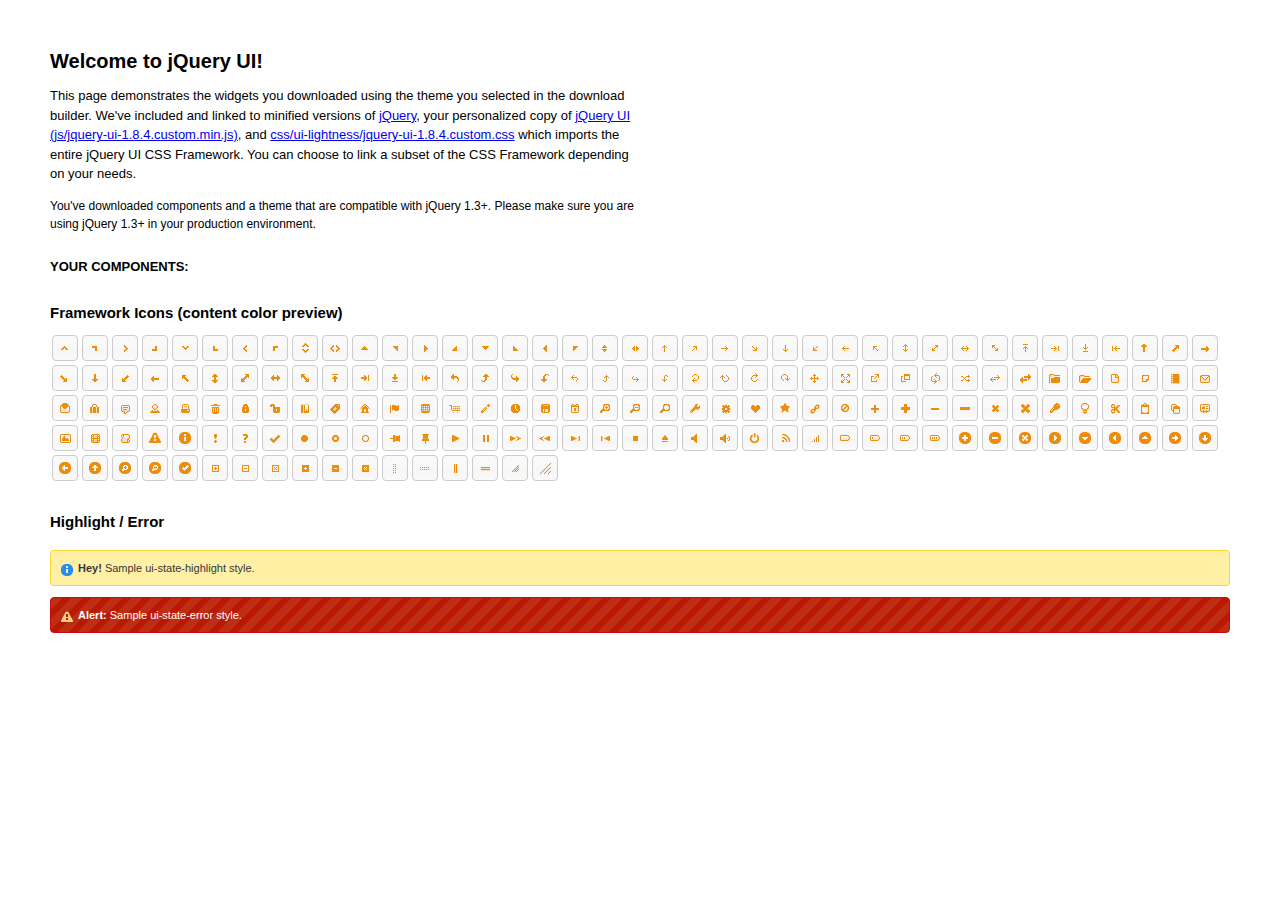
<file: jquery-ui-1.8.4.custom/index.html>
<!DOCTYPE html>
<html>
	<head>
		<meta http-equiv="Content-Type" content="text/html; charset=iso-8859-1" />
		<title>jQuery UI Example Page</title>
		<link type="text/css" href="css/ui-lightness/jquery-ui-1.8.4.custom.css" rel="stylesheet" />	
		<script type="text/javascript" src="js/jquery-1.4.2.min.js"></script>
		<script type="text/javascript" src="js/jquery-ui-1.8.4.custom.min.js"></script>
		<script type="text/javascript">
			$(function(){
				
				//hover states on the static widgets
				$('#dialog_link, ul#icons li').hover(
					function() { $(this).addClass('ui-state-hover'); }, 
					function() { $(this).removeClass('ui-state-hover'); }
				);
				
			});
		</script>
		<style type="text/css">
			/*demo page css*/
			body{ font: 62.5% "Trebuchet MS", sans-serif; margin: 50px;}
			.demoHeaders { margin-top: 2em; }
			#dialog_link {padding: .4em 1em .4em 20px;text-decoration: none;position: relative;}
			#dialog_link span.ui-icon {margin: 0 5px 0 0;position: absolute;left: .2em;top: 50%;margin-top: -8px;}
			ul#icons {margin: 0; padding: 0;}
			ul#icons li {margin: 2px; position: relative; padding: 4px 0; cursor: pointer; float: left;  list-style: none;}
			ul#icons span.ui-icon {float: left; margin: 0 4px;}
		</style>	
	</head>
	<body>
	<h1>Welcome to jQuery UI!</h1>
	<p style="font-size: 1.3em; line-height: 1.5; margin: 1em 0; width: 50%;">This page demonstrates the widgets you downloaded using the theme you selected in the download builder. We've included and linked to minified versions of <a href="js/jquery-1.4.2.min.js">jQuery</a>, your personalized copy of <a href="js/jquery-ui-1.8.4.custom.min.js">jQuery UI (js/jquery-ui-1.8.4.custom.min.js)</a>, and <a href="css/ui-lightness/jquery-ui-1.8.4.custom.css">css/ui-lightness/jquery-ui-1.8.4.custom.css</a> which imports the entire jQuery UI CSS Framework. You can choose to link a subset of the CSS Framework depending on your needs. </p>
	<p style="font-size: 1.2em; line-height: 1.5; margin: 1em 0; width: 50%;">You've downloaded components and a theme that are compatible with jQuery 1.3+. Please make sure you are using jQuery 1.3+ in your production environment.</p>	

	<p style="font-weight: bold; margin: 2em 0 1em; font-size: 1.3em;">YOUR COMPONENTS:</p>
			
				
				
		<h2 class="demoHeaders">Framework Icons (content color preview)</h2>
		<ul id="icons" class="ui-widget ui-helper-clearfix">
		
		<li class="ui-state-default ui-corner-all" title=".ui-icon-carat-1-n"><span class="ui-icon ui-icon-carat-1-n"></span></li>
		<li class="ui-state-default ui-corner-all" title=".ui-icon-carat-1-ne"><span class="ui-icon ui-icon-carat-1-ne"></span></li>
		<li class="ui-state-default ui-corner-all" title=".ui-icon-carat-1-e"><span class="ui-icon ui-icon-carat-1-e"></span></li>
		
		<li class="ui-state-default ui-corner-all" title=".ui-icon-carat-1-se"><span class="ui-icon ui-icon-carat-1-se"></span></li>
		<li class="ui-state-default ui-corner-all" title=".ui-icon-carat-1-s"><span class="ui-icon ui-icon-carat-1-s"></span></li>
		<li class="ui-state-default ui-corner-all" title=".ui-icon-carat-1-sw"><span class="ui-icon ui-icon-carat-1-sw"></span></li>
		<li class="ui-state-default ui-corner-all" title=".ui-icon-carat-1-w"><span class="ui-icon ui-icon-carat-1-w"></span></li>
		<li class="ui-state-default ui-corner-all" title=".ui-icon-carat-1-nw"><span class="ui-icon ui-icon-carat-1-nw"></span></li>
		<li class="ui-state-default ui-corner-all" title=".ui-icon-carat-2-n-s"><span class="ui-icon ui-icon-carat-2-n-s"></span></li>
		<li class="ui-state-default ui-corner-all" title=".ui-icon-carat-2-e-w"><span class="ui-icon ui-icon-carat-2-e-w"></span></li>
		<li class="ui-state-default ui-corner-all" title=".ui-icon-triangle-1-n"><span class="ui-icon ui-icon-triangle-1-n"></span></li>
		<li class="ui-state-default ui-corner-all" title=".ui-icon-triangle-1-ne"><span class="ui-icon ui-icon-triangle-1-ne"></span></li>
		
		<li class="ui-state-default ui-corner-all" title=".ui-icon-triangle-1-e"><span class="ui-icon ui-icon-triangle-1-e"></span></li>
		<li class="ui-state-default ui-corner-all" title=".ui-icon-triangle-1-se"><span class="ui-icon ui-icon-triangle-1-se"></span></li>
		<li class="ui-state-default ui-corner-all" title=".ui-icon-triangle-1-s"><span class="ui-icon ui-icon-triangle-1-s"></span></li>
		<li class="ui-state-default ui-corner-all" title=".ui-icon-triangle-1-sw"><span class="ui-icon ui-icon-triangle-1-sw"></span></li>
		<li class="ui-state-default ui-corner-all" title=".ui-icon-triangle-1-w"><span class="ui-icon ui-icon-triangle-1-w"></span></li>
		<li class="ui-state-default ui-corner-all" title=".ui-icon-triangle-1-nw"><span class="ui-icon ui-icon-triangle-1-nw"></span></li>
		<li class="ui-state-default ui-corner-all" title=".ui-icon-triangle-2-n-s"><span class="ui-icon ui-icon-triangle-2-n-s"></span></li>
		<li class="ui-state-default ui-corner-all" title=".ui-icon-triangle-2-e-w"><span class="ui-icon ui-icon-triangle-2-e-w"></span></li>
		<li class="ui-state-default ui-corner-all" title=".ui-icon-arrow-1-n"><span class="ui-icon ui-icon-arrow-1-n"></span></li>
		
		<li class="ui-state-default ui-corner-all" title=".ui-icon-arrow-1-ne"><span class="ui-icon ui-icon-arrow-1-ne"></span></li>
		<li class="ui-state-default ui-corner-all" title=".ui-icon-arrow-1-e"><span class="ui-icon ui-icon-arrow-1-e"></span></li>
		<li class="ui-state-default ui-corner-all" title=".ui-icon-arrow-1-se"><span class="ui-icon ui-icon-arrow-1-se"></span></li>
		<li class="ui-state-default ui-corner-all" title=".ui-icon-arrow-1-s"><span class="ui-icon ui-icon-arrow-1-s"></span></li>
		<li class="ui-state-default ui-corner-all" title=".ui-icon-arrow-1-sw"><span class="ui-icon ui-icon-arrow-1-sw"></span></li>
		<li class="ui-state-default ui-corner-all" title=".ui-icon-arrow-1-w"><span class="ui-icon ui-icon-arrow-1-w"></span></li>
		<li class="ui-state-default ui-corner-all" title=".ui-icon-arrow-1-nw"><span class="ui-icon ui-icon-arrow-1-nw"></span></li>
		<li class="ui-state-default ui-corner-all" title=".ui-icon-arrow-2-n-s"><span class="ui-icon ui-icon-arrow-2-n-s"></span></li>
		<li class="ui-state-default ui-corner-all" title=".ui-icon-arrow-2-ne-sw"><span class="ui-icon ui-icon-arrow-2-ne-sw"></span></li>
		
		<li class="ui-state-default ui-corner-all" title=".ui-icon-arrow-2-e-w"><span class="ui-icon ui-icon-arrow-2-e-w"></span></li>
		<li class="ui-state-default ui-corner-all" title=".ui-icon-arrow-2-se-nw"><span class="ui-icon ui-icon-arrow-2-se-nw"></span></li>
		<li class="ui-state-default ui-corner-all" title=".ui-icon-arrowstop-1-n"><span class="ui-icon ui-icon-arrowstop-1-n"></span></li>
		<li class="ui-state-default ui-corner-all" title=".ui-icon-arrowstop-1-e"><span class="ui-icon ui-icon-arrowstop-1-e"></span></li>
		<li class="ui-state-default ui-corner-all" title=".ui-icon-arrowstop-1-s"><span class="ui-icon ui-icon-arrowstop-1-s"></span></li>
		<li class="ui-state-default ui-corner-all" title=".ui-icon-arrowstop-1-w"><span class="ui-icon ui-icon-arrowstop-1-w"></span></li>
		<li class="ui-state-default ui-corner-all" title=".ui-icon-arrowthick-1-n"><span class="ui-icon ui-icon-arrowthick-1-n"></span></li>
		<li class="ui-state-default ui-corner-all" title=".ui-icon-arrowthick-1-ne"><span class="ui-icon ui-icon-arrowthick-1-ne"></span></li>
		<li class="ui-state-default ui-corner-all" title=".ui-icon-arrowthick-1-e"><span class="ui-icon ui-icon-arrowthick-1-e"></span></li>
		
		<li class="ui-state-default ui-corner-all" title=".ui-icon-arrowthick-1-se"><span class="ui-icon ui-icon-arrowthick-1-se"></span></li>
		<li class="ui-state-default ui-corner-all" title=".ui-icon-arrowthick-1-s"><span class="ui-icon ui-icon-arrowthick-1-s"></span></li>
		<li class="ui-state-default ui-corner-all" title=".ui-icon-arrowthick-1-sw"><span class="ui-icon ui-icon-arrowthick-1-sw"></span></li>
		<li class="ui-state-default ui-corner-all" title=".ui-icon-arrowthick-1-w"><span class="ui-icon ui-icon-arrowthick-1-w"></span></li>
		<li class="ui-state-default ui-corner-all" title=".ui-icon-arrowthick-1-nw"><span class="ui-icon ui-icon-arrowthick-1-nw"></span></li>
		<li class="ui-state-default ui-corner-all" title=".ui-icon-arrowthick-2-n-s"><span class="ui-icon ui-icon-arrowthick-2-n-s"></span></li>
		<li class="ui-state-default ui-corner-all" title=".ui-icon-arrowthick-2-ne-sw"><span class="ui-icon ui-icon-arrowthick-2-ne-sw"></span></li>
		<li class="ui-state-default ui-corner-all" title=".ui-icon-arrowthick-2-e-w"><span class="ui-icon ui-icon-arrowthick-2-e-w"></span></li>
		<li class="ui-state-default ui-corner-all" title=".ui-icon-arrowthick-2-se-nw"><span class="ui-icon ui-icon-arrowthick-2-se-nw"></span></li>
		
		<li class="ui-state-default ui-corner-all" title=".ui-icon-arrowthickstop-1-n"><span class="ui-icon ui-icon-arrowthickstop-1-n"></span></li>
		<li class="ui-state-default ui-corner-all" title=".ui-icon-arrowthickstop-1-e"><span class="ui-icon ui-icon-arrowthickstop-1-e"></span></li>
		<li class="ui-state-default ui-corner-all" title=".ui-icon-arrowthickstop-1-s"><span class="ui-icon ui-icon-arrowthickstop-1-s"></span></li>
		<li class="ui-state-default ui-corner-all" title=".ui-icon-arrowthickstop-1-w"><span class="ui-icon ui-icon-arrowthickstop-1-w"></span></li>
		<li class="ui-state-default ui-corner-all" title=".ui-icon-arrowreturnthick-1-w"><span class="ui-icon ui-icon-arrowreturnthick-1-w"></span></li>
		<li class="ui-state-default ui-corner-all" title=".ui-icon-arrowreturnthick-1-n"><span class="ui-icon ui-icon-arrowreturnthick-1-n"></span></li>
		<li class="ui-state-default ui-corner-all" title=".ui-icon-arrowreturnthick-1-e"><span class="ui-icon ui-icon-arrowreturnthick-1-e"></span></li>
		<li class="ui-state-default ui-corner-all" title=".ui-icon-arrowreturnthick-1-s"><span class="ui-icon ui-icon-arrowreturnthick-1-s"></span></li>
		<li class="ui-state-default ui-corner-all" title=".ui-icon-arrowreturn-1-w"><span class="ui-icon ui-icon-arrowreturn-1-w"></span></li>
		
		<li class="ui-state-default ui-corner-all" title=".ui-icon-arrowreturn-1-n"><span class="ui-icon ui-icon-arrowreturn-1-n"></span></li>
		<li class="ui-state-default ui-corner-all" title=".ui-icon-arrowreturn-1-e"><span class="ui-icon ui-icon-arrowreturn-1-e"></span></li>
		<li class="ui-state-default ui-corner-all" title=".ui-icon-arrowreturn-1-s"><span class="ui-icon ui-icon-arrowreturn-1-s"></span></li>
		<li class="ui-state-default ui-corner-all" title=".ui-icon-arrowrefresh-1-w"><span class="ui-icon ui-icon-arrowrefresh-1-w"></span></li>
		<li class="ui-state-default ui-corner-all" title=".ui-icon-arrowrefresh-1-n"><span class="ui-icon ui-icon-arrowrefresh-1-n"></span></li>
		<li class="ui-state-default ui-corner-all" title=".ui-icon-arrowrefresh-1-e"><span class="ui-icon ui-icon-arrowrefresh-1-e"></span></li>
		<li class="ui-state-default ui-corner-all" title=".ui-icon-arrowrefresh-1-s"><span class="ui-icon ui-icon-arrowrefresh-1-s"></span></li>
		<li class="ui-state-default ui-corner-all" title=".ui-icon-arrow-4"><span class="ui-icon ui-icon-arrow-4"></span></li>
		<li class="ui-state-default ui-corner-all" title=".ui-icon-arrow-4-diag"><span class="ui-icon ui-icon-arrow-4-diag"></span></li>
		
		<li class="ui-state-default ui-corner-all" title=".ui-icon-extlink"><span class="ui-icon ui-icon-extlink"></span></li>
		<li class="ui-state-default ui-corner-all" title=".ui-icon-newwin"><span class="ui-icon ui-icon-newwin"></span></li>
		<li class="ui-state-default ui-corner-all" title=".ui-icon-refresh"><span class="ui-icon ui-icon-refresh"></span></li>
		<li class="ui-state-default ui-corner-all" title=".ui-icon-shuffle"><span class="ui-icon ui-icon-shuffle"></span></li>
		<li class="ui-state-default ui-corner-all" title=".ui-icon-transfer-e-w"><span class="ui-icon ui-icon-transfer-e-w"></span></li>
		<li class="ui-state-default ui-corner-all" title=".ui-icon-transferthick-e-w"><span class="ui-icon ui-icon-transferthick-e-w"></span></li>
		<li class="ui-state-default ui-corner-all" title=".ui-icon-folder-collapsed"><span class="ui-icon ui-icon-folder-collapsed"></span></li>
		<li class="ui-state-default ui-corner-all" title=".ui-icon-folder-open"><span class="ui-icon ui-icon-folder-open"></span></li>
		<li class="ui-state-default ui-corner-all" title=".ui-icon-document"><span class="ui-icon ui-icon-document"></span></li>
		
		<li class="ui-state-default ui-corner-all" title=".ui-icon-document-b"><span class="ui-icon ui-icon-document-b"></span></li>
		<li class="ui-state-default ui-corner-all" title=".ui-icon-note"><span class="ui-icon ui-icon-note"></span></li>
		<li class="ui-state-default ui-corner-all" title=".ui-icon-mail-closed"><span class="ui-icon ui-icon-mail-closed"></span></li>
		<li class="ui-state-default ui-corner-all" title=".ui-icon-mail-open"><span class="ui-icon ui-icon-mail-open"></span></li>
		<li class="ui-state-default ui-corner-all" title=".ui-icon-suitcase"><span class="ui-icon ui-icon-suitcase"></span></li>
		<li class="ui-state-default ui-corner-all" title=".ui-icon-comment"><span class="ui-icon ui-icon-comment"></span></li>
		<li class="ui-state-default ui-corner-all" title=".ui-icon-person"><span class="ui-icon ui-icon-person"></span></li>
		<li class="ui-state-default ui-corner-all" title=".ui-icon-print"><span class="ui-icon ui-icon-print"></span></li>
		<li class="ui-state-default ui-corner-all" title=".ui-icon-trash"><span class="ui-icon ui-icon-trash"></span></li>
		
		<li class="ui-state-default ui-corner-all" title=".ui-icon-locked"><span class="ui-icon ui-icon-locked"></span></li>
		<li class="ui-state-default ui-corner-all" title=".ui-icon-unlocked"><span class="ui-icon ui-icon-unlocked"></span></li>
		<li class="ui-state-default ui-corner-all" title=".ui-icon-bookmark"><span class="ui-icon ui-icon-bookmark"></span></li>
		<li class="ui-state-default ui-corner-all" title=".ui-icon-tag"><span class="ui-icon ui-icon-tag"></span></li>
		<li class="ui-state-default ui-corner-all" title=".ui-icon-home"><span class="ui-icon ui-icon-home"></span></li>
		<li class="ui-state-default ui-corner-all" title=".ui-icon-flag"><span class="ui-icon ui-icon-flag"></span></li>
		<li class="ui-state-default ui-corner-all" title=".ui-icon-calculator"><span class="ui-icon ui-icon-calculator"></span></li>
		<li class="ui-state-default ui-corner-all" title=".ui-icon-cart"><span class="ui-icon ui-icon-cart"></span></li>
		<li class="ui-state-default ui-corner-all" title=".ui-icon-pencil"><span class="ui-icon ui-icon-pencil"></span></li>
		
		<li class="ui-state-default ui-corner-all" title=".ui-icon-clock"><span class="ui-icon ui-icon-clock"></span></li>
		<li class="ui-state-default ui-corner-all" title=".ui-icon-disk"><span class="ui-icon ui-icon-disk"></span></li>
		<li class="ui-state-default ui-corner-all" title=".ui-icon-calendar"><span class="ui-icon ui-icon-calendar"></span></li>
		<li class="ui-state-default ui-corner-all" title=".ui-icon-zoomin"><span class="ui-icon ui-icon-zoomin"></span></li>
		<li class="ui-state-default ui-corner-all" title=".ui-icon-zoomout"><span class="ui-icon ui-icon-zoomout"></span></li>
		<li class="ui-state-default ui-corner-all" title=".ui-icon-search"><span class="ui-icon ui-icon-search"></span></li>
		<li class="ui-state-default ui-corner-all" title=".ui-icon-wrench"><span class="ui-icon ui-icon-wrench"></span></li>
		<li class="ui-state-default ui-corner-all" title=".ui-icon-gear"><span class="ui-icon ui-icon-gear"></span></li>
		<li class="ui-state-default ui-corner-all" title=".ui-icon-heart"><span class="ui-icon ui-icon-heart"></span></li>
		
		<li class="ui-state-default ui-corner-all" title=".ui-icon-star"><span class="ui-icon ui-icon-star"></span></li>
		<li class="ui-state-default ui-corner-all" title=".ui-icon-link"><span class="ui-icon ui-icon-link"></span></li>
		<li class="ui-state-default ui-corner-all" title=".ui-icon-cancel"><span class="ui-icon ui-icon-cancel"></span></li>
		<li class="ui-state-default ui-corner-all" title=".ui-icon-plus"><span class="ui-icon ui-icon-plus"></span></li>
		<li class="ui-state-default ui-corner-all" title=".ui-icon-plusthick"><span class="ui-icon ui-icon-plusthick"></span></li>
		<li class="ui-state-default ui-corner-all" title=".ui-icon-minus"><span class="ui-icon ui-icon-minus"></span></li>
		<li class="ui-state-default ui-corner-all" title=".ui-icon-minusthick"><span class="ui-icon ui-icon-minusthick"></span></li>
		<li class="ui-state-default ui-corner-all" title=".ui-icon-close"><span class="ui-icon ui-icon-close"></span></li>
		<li class="ui-state-default ui-corner-all" title=".ui-icon-closethick"><span class="ui-icon ui-icon-closethick"></span></li>
		
		<li class="ui-state-default ui-corner-all" title=".ui-icon-key"><span class="ui-icon ui-icon-key"></span></li>
		<li class="ui-state-default ui-corner-all" title=".ui-icon-lightbulb"><span class="ui-icon ui-icon-lightbulb"></span></li>
		<li class="ui-state-default ui-corner-all" title=".ui-icon-scissors"><span class="ui-icon ui-icon-scissors"></span></li>
		<li class="ui-state-default ui-corner-all" title=".ui-icon-clipboard"><span class="ui-icon ui-icon-clipboard"></span></li>
		<li class="ui-state-default ui-corner-all" title=".ui-icon-copy"><span class="ui-icon ui-icon-copy"></span></li>
		<li class="ui-state-default ui-corner-all" title=".ui-icon-contact"><span class="ui-icon ui-icon-contact"></span></li>
		<li class="ui-state-default ui-corner-all" title=".ui-icon-image"><span class="ui-icon ui-icon-image"></span></li>
		<li class="ui-state-default ui-corner-all" title=".ui-icon-video"><span class="ui-icon ui-icon-video"></span></li>
		<li class="ui-state-default ui-corner-all" title=".ui-icon-script"><span class="ui-icon ui-icon-script"></span></li>
		<li class="ui-state-default ui-corner-all" title=".ui-icon-alert"><span class="ui-icon ui-icon-alert"></span></li>
		
		<li class="ui-state-default ui-corner-all" title=".ui-icon-info"><span class="ui-icon ui-icon-info"></span></li>
		<li class="ui-state-default ui-corner-all" title=".ui-icon-notice"><span class="ui-icon ui-icon-notice"></span></li>
		<li class="ui-state-default ui-corner-all" title=".ui-icon-help"><span class="ui-icon ui-icon-help"></span></li>
		<li class="ui-state-default ui-corner-all" title=".ui-icon-check"><span class="ui-icon ui-icon-check"></span></li>
		<li class="ui-state-default ui-corner-all" title=".ui-icon-bullet"><span class="ui-icon ui-icon-bullet"></span></li>
		<li class="ui-state-default ui-corner-all" title=".ui-icon-radio-off"><span class="ui-icon ui-icon-radio-off"></span></li>
		<li class="ui-state-default ui-corner-all" title=".ui-icon-radio-on"><span class="ui-icon ui-icon-radio-on"></span></li>
		<li class="ui-state-default ui-corner-all" title=".ui-icon-pin-w"><span class="ui-icon ui-icon-pin-w"></span></li>
		<li class="ui-state-default ui-corner-all" title=".ui-icon-pin-s"><span class="ui-icon ui-icon-pin-s"></span></li>
		<li class="ui-state-default ui-corner-all" title=".ui-icon-play"><span class="ui-icon ui-icon-play"></span></li>
		<li class="ui-state-default ui-corner-all" title=".ui-icon-pause"><span class="ui-icon ui-icon-pause"></span></li>
		
		<li class="ui-state-default ui-corner-all" title=".ui-icon-seek-next"><span class="ui-icon ui-icon-seek-next"></span></li>
		<li class="ui-state-default ui-corner-all" title=".ui-icon-seek-prev"><span class="ui-icon ui-icon-seek-prev"></span></li>
		<li class="ui-state-default ui-corner-all" title=".ui-icon-seek-end"><span class="ui-icon ui-icon-seek-end"></span></li>
		<li class="ui-state-default ui-corner-all" title=".ui-icon-seek-first"><span class="ui-icon ui-icon-seek-first"></span></li>
		<li class="ui-state-default ui-corner-all" title=".ui-icon-stop"><span class="ui-icon ui-icon-stop"></span></li>
		<li class="ui-state-default ui-corner-all" title=".ui-icon-eject"><span class="ui-icon ui-icon-eject"></span></li>
		<li class="ui-state-default ui-corner-all" title=".ui-icon-volume-off"><span class="ui-icon ui-icon-volume-off"></span></li>
		<li class="ui-state-default ui-corner-all" title=".ui-icon-volume-on"><span class="ui-icon ui-icon-volume-on"></span></li>
		<li class="ui-state-default ui-corner-all" title=".ui-icon-power"><span class="ui-icon ui-icon-power"></span></li>
		
		<li class="ui-state-default ui-corner-all" title=".ui-icon-signal-diag"><span class="ui-icon ui-icon-signal-diag"></span></li>
		<li class="ui-state-default ui-corner-all" title=".ui-icon-signal"><span class="ui-icon ui-icon-signal"></span></li>
		<li class="ui-state-default ui-corner-all" title=".ui-icon-battery-0"><span class="ui-icon ui-icon-battery-0"></span></li>
		<li class="ui-state-default ui-corner-all" title=".ui-icon-battery-1"><span class="ui-icon ui-icon-battery-1"></span></li>
		<li class="ui-state-default ui-corner-all" title=".ui-icon-battery-2"><span class="ui-icon ui-icon-battery-2"></span></li>
		<li class="ui-state-default ui-corner-all" title=".ui-icon-battery-3"><span class="ui-icon ui-icon-battery-3"></span></li>
		<li class="ui-state-default ui-corner-all" title=".ui-icon-circle-plus"><span class="ui-icon ui-icon-circle-plus"></span></li>
		<li class="ui-state-default ui-corner-all" title=".ui-icon-circle-minus"><span class="ui-icon ui-icon-circle-minus"></span></li>
		<li class="ui-state-default ui-corner-all" title=".ui-icon-circle-close"><span class="ui-icon ui-icon-circle-close"></span></li>
		
		<li class="ui-state-default ui-corner-all" title=".ui-icon-circle-triangle-e"><span class="ui-icon ui-icon-circle-triangle-e"></span></li>
		<li class="ui-state-default ui-corner-all" title=".ui-icon-circle-triangle-s"><span class="ui-icon ui-icon-circle-triangle-s"></span></li>
		<li class="ui-state-default ui-corner-all" title=".ui-icon-circle-triangle-w"><span class="ui-icon ui-icon-circle-triangle-w"></span></li>
		<li class="ui-state-default ui-corner-all" title=".ui-icon-circle-triangle-n"><span class="ui-icon ui-icon-circle-triangle-n"></span></li>
		<li class="ui-state-default ui-corner-all" title=".ui-icon-circle-arrow-e"><span class="ui-icon ui-icon-circle-arrow-e"></span></li>
		<li class="ui-state-default ui-corner-all" title=".ui-icon-circle-arrow-s"><span class="ui-icon ui-icon-circle-arrow-s"></span></li>
		<li class="ui-state-default ui-corner-all" title=".ui-icon-circle-arrow-w"><span class="ui-icon ui-icon-circle-arrow-w"></span></li>
		<li class="ui-state-default ui-corner-all" title=".ui-icon-circle-arrow-n"><span class="ui-icon ui-icon-circle-arrow-n"></span></li>
		<li class="ui-state-default ui-corner-all" title=".ui-icon-circle-zoomin"><span class="ui-icon ui-icon-circle-zoomin"></span></li>
		
		<li class="ui-state-default ui-corner-all" title=".ui-icon-circle-zoomout"><span class="ui-icon ui-icon-circle-zoomout"></span></li>
		<li class="ui-state-default ui-corner-all" title=".ui-icon-circle-check"><span class="ui-icon ui-icon-circle-check"></span></li>
		<li class="ui-state-default ui-corner-all" title=".ui-icon-circlesmall-plus"><span class="ui-icon ui-icon-circlesmall-plus"></span></li>
		<li class="ui-state-default ui-corner-all" title=".ui-icon-circlesmall-minus"><span class="ui-icon ui-icon-circlesmall-minus"></span></li>
		<li class="ui-state-default ui-corner-all" title=".ui-icon-circlesmall-close"><span class="ui-icon ui-icon-circlesmall-close"></span></li>
		<li class="ui-state-default ui-corner-all" title=".ui-icon-squaresmall-plus"><span class="ui-icon ui-icon-squaresmall-plus"></span></li>
		<li class="ui-state-default ui-corner-all" title=".ui-icon-squaresmall-minus"><span class="ui-icon ui-icon-squaresmall-minus"></span></li>
		<li class="ui-state-default ui-corner-all" title=".ui-icon-squaresmall-close"><span class="ui-icon ui-icon-squaresmall-close"></span></li>
		<li class="ui-state-default ui-corner-all" title=".ui-icon-grip-dotted-vertical"><span class="ui-icon ui-icon-grip-dotted-vertical"></span></li>
		
		<li class="ui-state-default ui-corner-all" title=".ui-icon-grip-dotted-horizontal"><span class="ui-icon ui-icon-grip-dotted-horizontal"></span></li>
		<li class="ui-state-default ui-corner-all" title=".ui-icon-grip-solid-vertical"><span class="ui-icon ui-icon-grip-solid-vertical"></span></li>
		<li class="ui-state-default ui-corner-all" title=".ui-icon-grip-solid-horizontal"><span class="ui-icon ui-icon-grip-solid-horizontal"></span></li>
		<li class="ui-state-default ui-corner-all" title=".ui-icon-gripsmall-diagonal-se"><span class="ui-icon ui-icon-gripsmall-diagonal-se"></span></li>
		<li class="ui-state-default ui-corner-all" title=".ui-icon-grip-diagonal-se"><span class="ui-icon ui-icon-grip-diagonal-se"></span></li>
		</ul>

			
		<!-- Highlight / Error -->
		<h2 class="demoHeaders">Highlight / Error</h2>
		<div class="ui-widget">
			<div class="ui-state-highlight ui-corner-all" style="margin-top: 20px; padding: 0 .7em;"> 
				<p><span class="ui-icon ui-icon-info" style="float: left; margin-right: .3em;"></span>
				<strong>Hey!</strong> Sample ui-state-highlight style.</p>
			</div>
		</div>
		<br/>
		<div class="ui-widget">
			<div class="ui-state-error ui-corner-all" style="padding: 0 .7em;"> 
				<p><span class="ui-icon ui-icon-alert" style="float: left; margin-right: .3em;"></span> 
				<strong>Alert:</strong> Sample ui-state-error style.</p>
			</div>
		</div>

	</body>
</html>
</file>
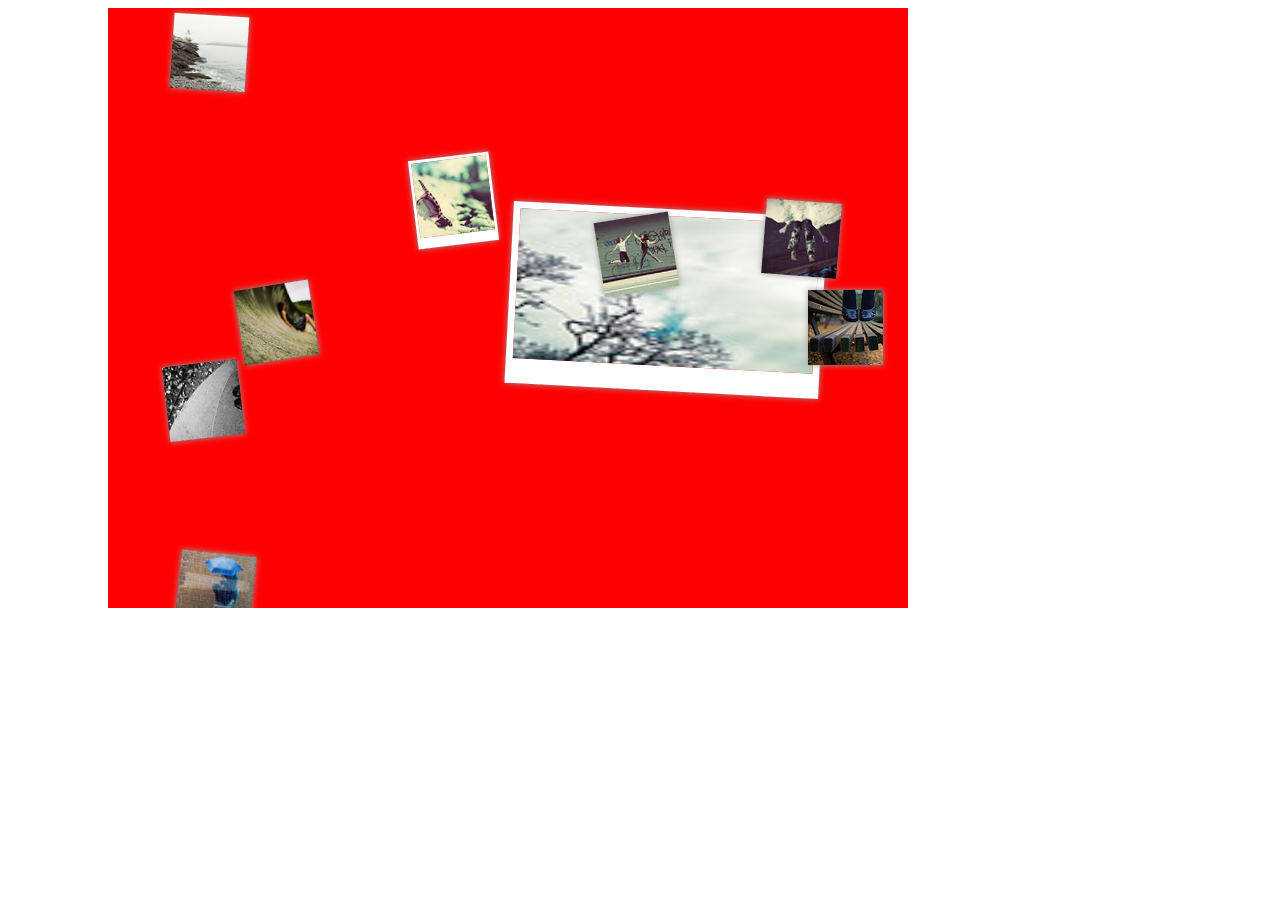
<file: jquery.jcollage-1.0.js/index.html>
<!DOCTYPE html PUBLIC "-//W3C//DTD XHTML 1.0 Strict//EN" "http://www.w3.org/TR/xhtml1/DTD/xhtml1-strict.dtd"><meta http-equiv="Content-Type" content="text/html; charset=utf-8" />
<html>
	<head>
		<title>jCollage Example</title>
		<link rel="stylesheet" type="text/css" href="./style.css">
		<script type="text/javascript" src="./jcollage/jquery-1.4.2.min.js"></script>
		<script type="text/javascript" src="../jquery-ui-1.8.4.custom/js/jquery-ui-1.8.4.custom.min.js"></script>
		<script type="text/javascript" src="./jcollage/jquery.jcollage-1.0.js"></script>
		<script type="text/javascript">
			$(document).ready( function(){
    			$("#collage").jcollage({
    				draggable : true,
    				width	  :800,
    				height	  :600,
    				shadows	  :	true,
					rotation  :	true
    			});
			});
		</script>
	</head>
	<body>
		<div id="container">
			<div id="collage">
				<img src="example/1_s.jpg" />
				<img src="example/2_s.jpg" style="width:300px; height:150px;" />
				<img src="example/3_s.jpg" />
				<img src="example/4_s.jpg" />
				<img src="example/5_s.jpg" />
				<img src="example/6_s.jpg" />
				<img src="example/7_s.jpg" />
				<img src="example/8_s.jpg" />
				<img src="example/9_s.jpg" />
			</div>	
		</div>
	</body>
</html>
</file>
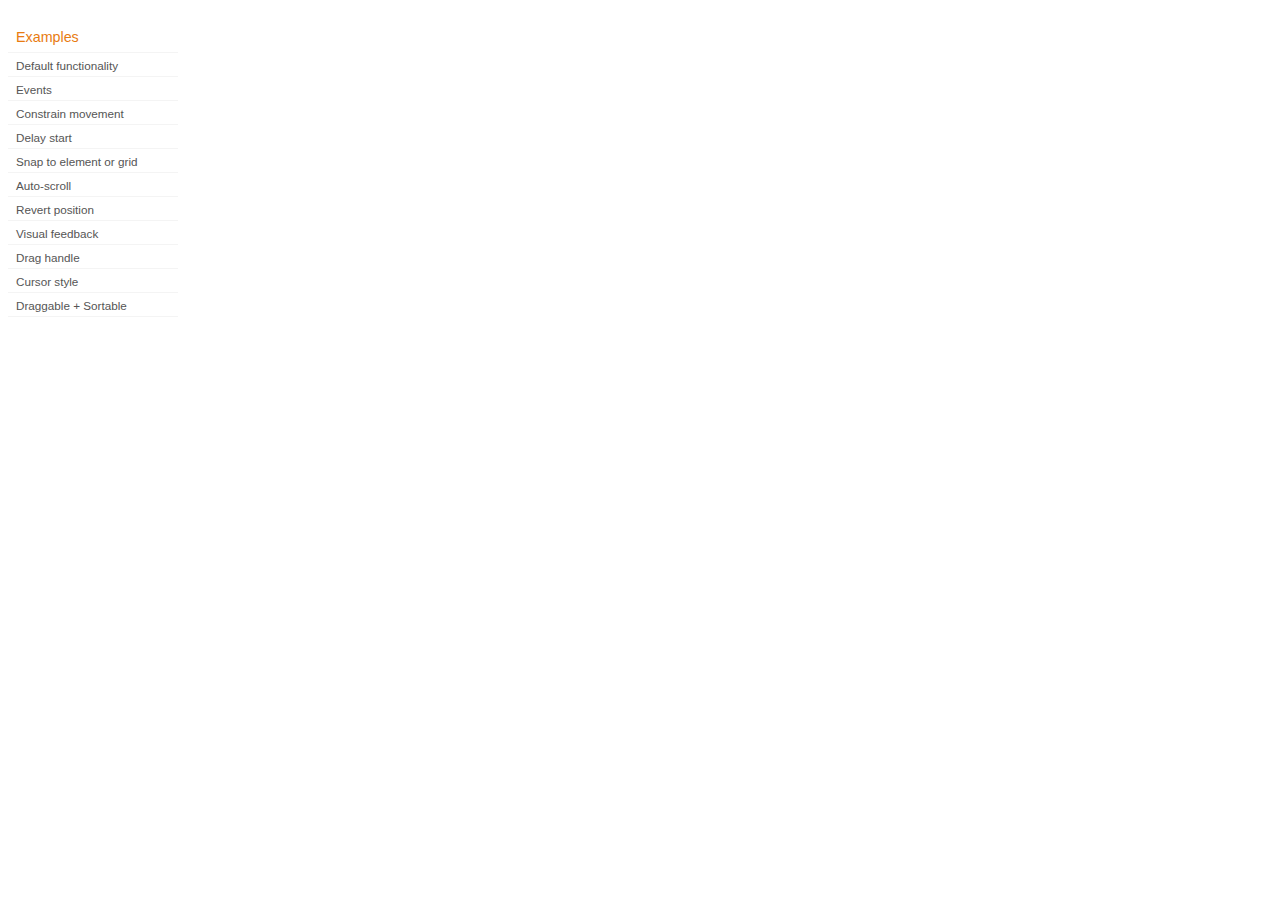
<file: jquery-ui-1.8.4.custom/development-bundle/demos/draggable/index.html>
<!DOCTYPE html>
<html lang="en">
<head>
	<meta charset="UTF-8" />
	<title>jQuery UI Draggable Demos</title>
	<link type="text/css" href="../demos.css" rel="stylesheet" />
</head>
<body>

<div class="demos-nav">
	<h4>Examples</h4>
	<ul>
		<li class="demo-config-on"><a href="default.html">Default functionality</a></li>
		<li><a href="events.html">Events</a></li>
		<li><a href="constrain-movement.html">Constrain movement</a></li>
		<li><a href="delay-start.html">Delay start</a></li>
		<li><a href="snap-to.html">Snap to element or&#160;grid</a></li>
		<li><a href="scroll.html">Auto-scroll</a></li>
		<li><a href="revert.html">Revert position</a></li>
		<li><a href="visual-feedback.html">Visual feedback</a></li>
		<li><a href="handle.html">Drag handle</a></li>
		<li><a href="cursor-style.html">Cursor style</a></li>
		<li><a href="sortable.html">Draggable + Sortable</a></li>
	</ul>
</div>

</body>
</html>
</file>
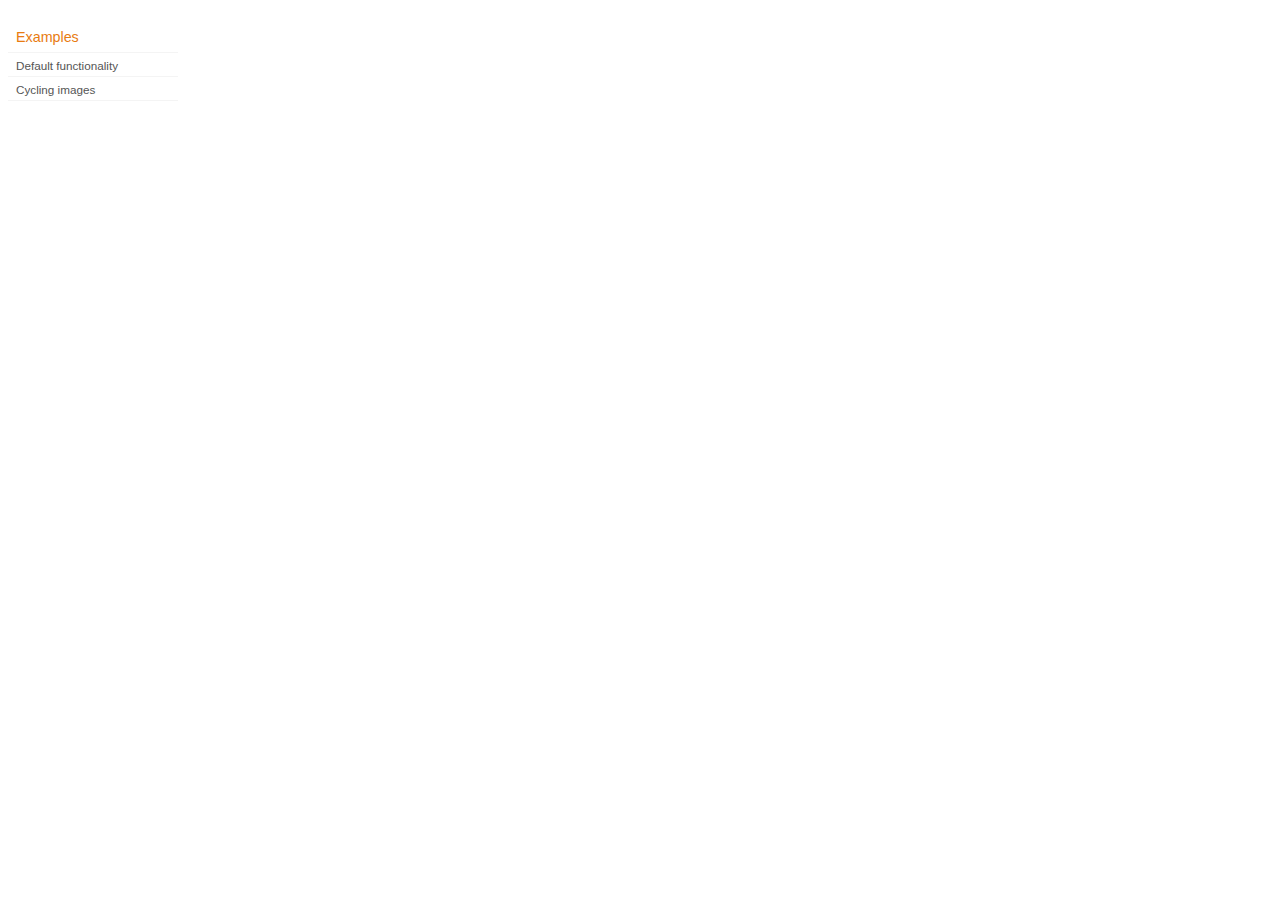
<file: jquery-ui-1.8.4.custom/development-bundle/demos/position/index.html>
<!DOCTYPE html>
<html lang="en">
<head>
	<meta charset="UTF-8" />
	<title>jQuery UI Position Demo</title>
	<link type="text/css" href="../demos.css" rel="stylesheet" />
</head>
<body>

<div class="demos-nav">
	<h4>Examples</h4>
	<ul>
		<li class="demo-config-on"><a href="default.html">Default functionality</a></li>
		<li><a href="cycler.html">Cycling images</a></li>
	</ul>
</div>

</body>
</html>
</file>
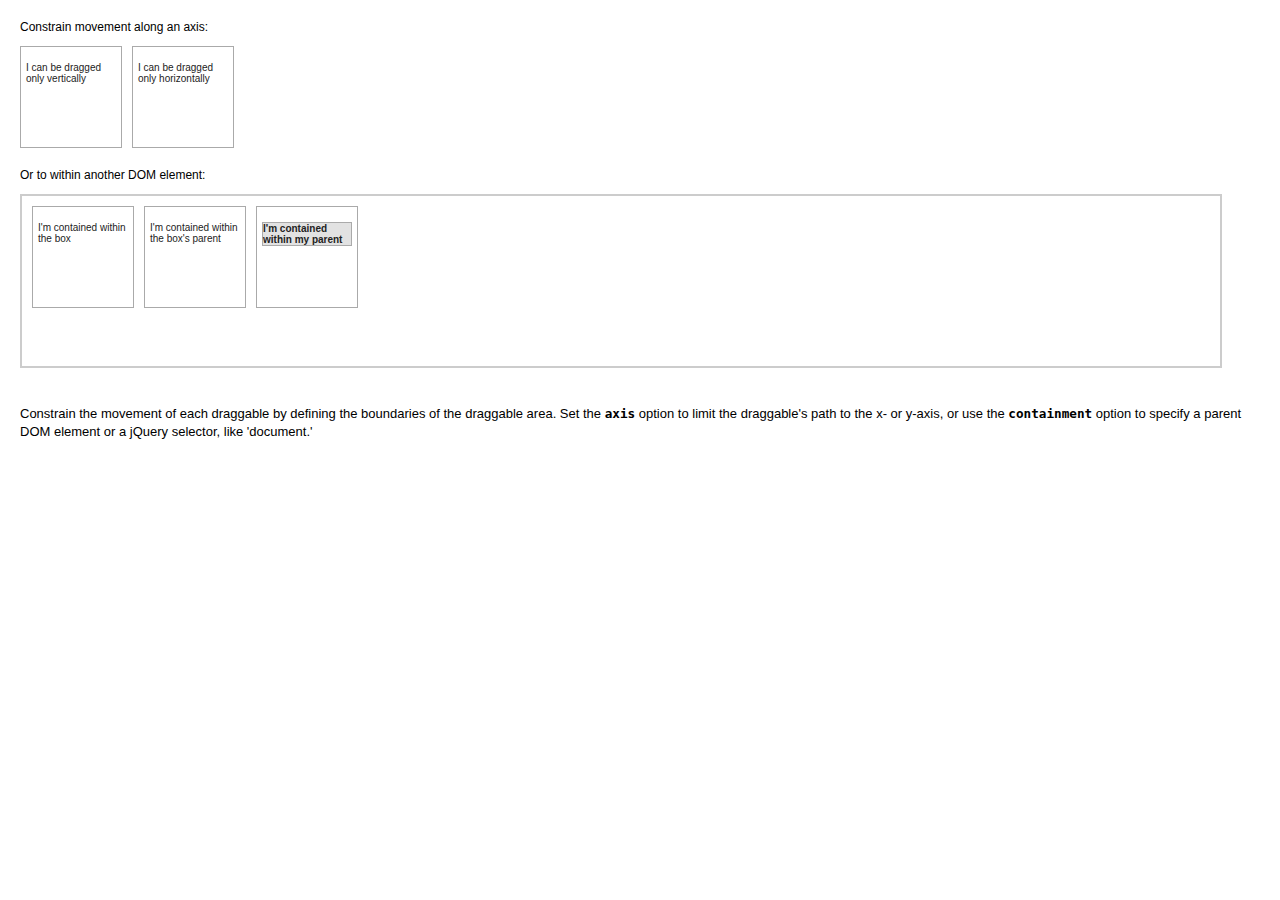
<file: jquery-ui-1.8.4.custom/development-bundle/demos/draggable/constrain-movement.html>
<!DOCTYPE html>
<html lang="en">
<head>
	<meta charset="UTF-8" />
	<title>jQuery UI Draggable - Constrain movement</title>
	<link type="text/css" href="../../themes/base/jquery.ui.all.css" rel="stylesheet" />
	<script type="text/javascript" src="../../jquery-1.4.2.js"></script>
	<script type="text/javascript" src="../../ui/jquery.ui.core.js"></script>
	<script type="text/javascript" src="../../ui/jquery.ui.widget.js"></script>
	<script type="text/javascript" src="../../ui/jquery.ui.mouse.js"></script>
	<script type="text/javascript" src="../../ui/jquery.ui.draggable.js"></script>
	<link type="text/css" href="../demos.css" rel="stylesheet" />
	<style type="text/css">
	.draggable { width: 90px; height: 90px; padding: 0.5em; float: left; margin: 0 10px 10px 0; }
	#draggable, #draggable2 { margin-bottom:20px; }
	#draggable { cursor: n-resize; }
	#draggable2 { cursor: e-resize; }
	#containment-wrapper { width: 95%; height:150px; border:2px solid #ccc; padding: 10px;}
	</style>
	<script type="text/javascript">
	$(function() {
		$("#draggable").draggable({ axis: 'y' });
		$("#draggable2").draggable({ axis: 'x' });
		
		$("#draggable3").draggable({ containment: '#containment-wrapper', scroll: false });
		$("#draggable4").draggable({ containment: '#demo-frame' });
		$("#draggable5").draggable({ containment: 'parent' });

	});
	</script>
</head>
<body>
<div class="demo">

<h3 class="docs">Constrain movement along an axis:</h3>
	
<div id="draggable" class="draggable ui-widget-content">
	<p>I can be dragged only vertically</p>
</div>

<div id="draggable2" class="draggable ui-widget-content">
	<p>I can be dragged only horizontally</p>
</div>

<h3 class="docs">Or to within another DOM element:</h3>
<div id="containment-wrapper">
<div id="draggable3" class="draggable ui-widget-content">
	<p>I'm contained within the box</p>
</div>

<div id="draggable4" class="draggable ui-widget-content">
	<p>I'm contained within the box's parent</p>
</div>

<div class="draggable ui-widget-content">
	<p id="draggable5" class="ui-widget-header">I'm contained within my parent</p>
</div>
</div>

</div><!-- End demo -->

<div class="demo-description">

<p>
Constrain the movement of each draggable by defining the boundaries of the draggable area. Set the <code>axis</code> option to limit the draggable's path to the x- or y-axis, or use the <code>containment</code> option to specify a parent DOM element or a jQuery selector, like 'document.'
</p>

</div><!-- End demo-description -->
</body>
</html>
</file>
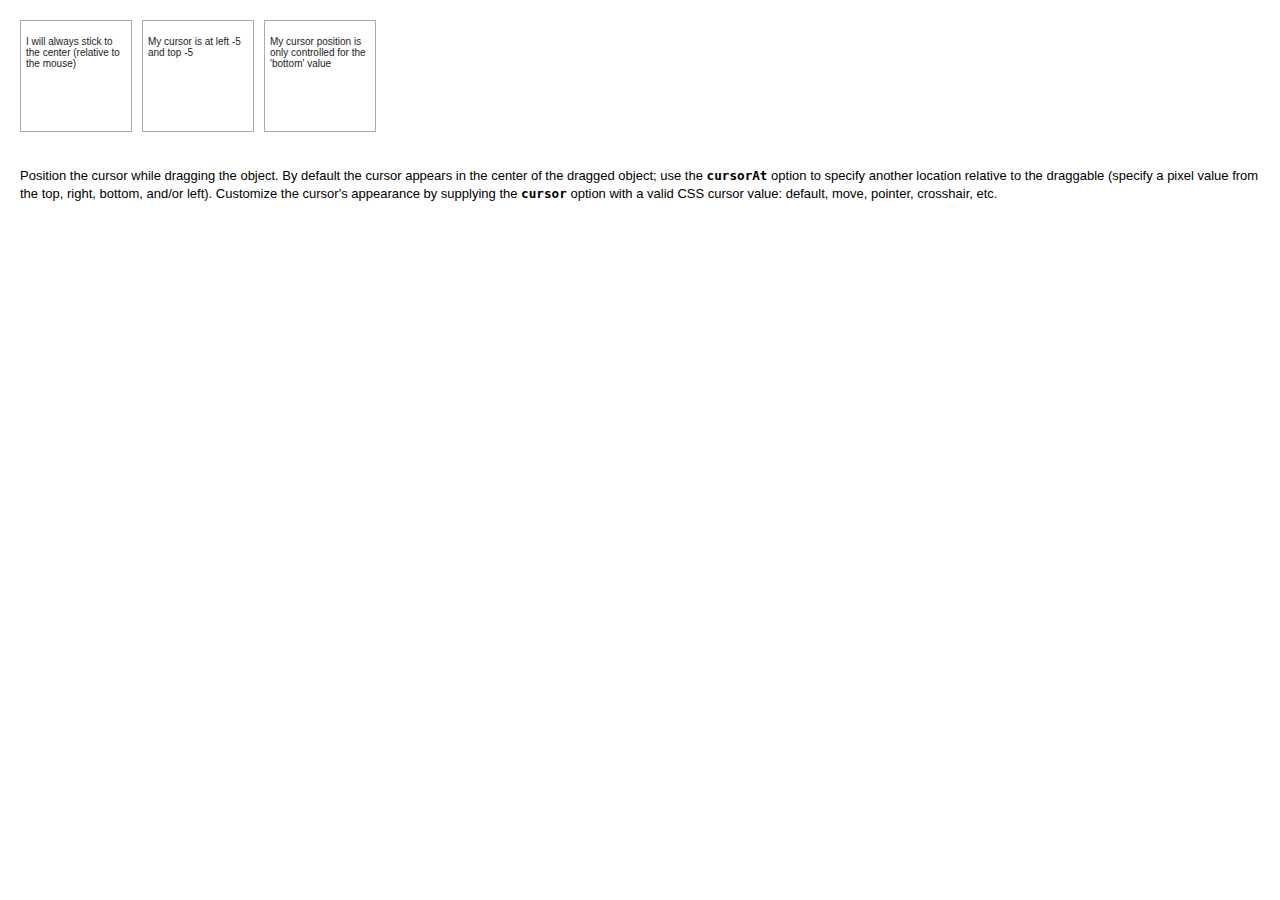
<file: jquery-ui-1.8.4.custom/development-bundle/demos/draggable/cursor-style.html>
<!DOCTYPE html>
<html lang="en">
<head>
	<meta charset="UTF-8" />
	<title>jQuery UI Draggable - Cursor style</title>
	<link type="text/css" href="../../themes/base/jquery.ui.all.css" rel="stylesheet" />
	<script type="text/javascript" src="../../jquery-1.4.2.js"></script>
	<script type="text/javascript" src="../../ui/jquery.ui.core.js"></script>
	<script type="text/javascript" src="../../ui/jquery.ui.widget.js"></script>
	<script type="text/javascript" src="../../ui/jquery.ui.mouse.js"></script>
	<script type="text/javascript" src="../../ui/jquery.ui.draggable.js"></script>
	<link type="text/css" href="../demos.css" rel="stylesheet" />
	<style type="text/css">
	#draggable, #draggable2, #draggable3 { width: 100px; height: 100px; padding: 0.5em; float: left; margin: 0 10px 10px 0; }
	</style>
	<script type="text/javascript">
	$(function() {
		$("#draggable").draggable({ cursorAt: { cursor: 'move', top: 56, left: 56 } });
		$("#draggable2").draggable({ cursorAt: { cursor: 'crosshair', top: -5, left: -5 } });
		$("#draggable3").draggable({ cursorAt: { bottom: 0 } });
	});
	</script>
</head>
<body>
<div class="demo">
	
<div id="draggable" class="ui-widget-content">
	<p>I will always stick to the center (relative to the mouse)</p>
</div>

<div id="draggable2" class="ui-widget-content">
	<p>My cursor is at left -5 and top -5</p>
</div>

<div id="draggable3" class="ui-widget-content">
	<p>My cursor position is only controlled for the 'bottom' value</p>
</div>

</div><!-- End demo -->

<div class="demo-description">

<p>
Position the cursor while dragging the object. By default the cursor appears in the center of the dragged object; use the <code>cursorAt</code> option to specify another location relative to the draggable (specify a pixel value from the top, right, bottom, and/or left).  Customize the cursor's appearance by supplying the <code>cursor</code> option with a valid CSS cursor value: default, move, pointer, crosshair, etc.
</p>

</div><!-- End demo-description -->
</body>
</html>
</file>
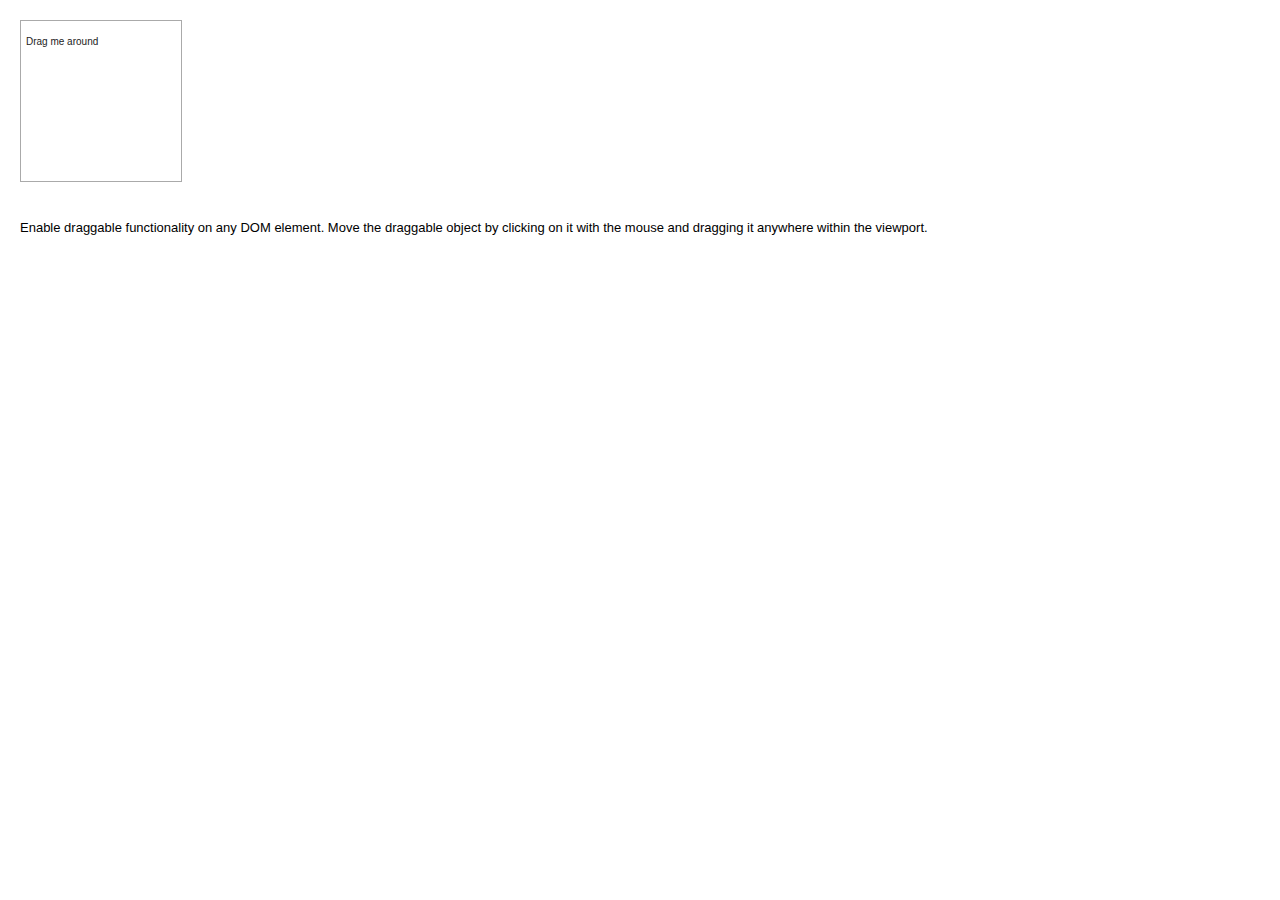
<file: jquery-ui-1.8.4.custom/development-bundle/demos/draggable/default.html>
<!DOCTYPE html>
<html lang="en">
<head>
	<meta charset="UTF-8" />
	<title>jQuery UI Draggable - Default functionality</title>
	<link type="text/css" href="../../themes/base/jquery.ui.all.css" rel="stylesheet" />
	<script type="text/javascript" src="../../jquery-1.4.2.js"></script>
	<script type="text/javascript" src="../../ui/jquery.ui.core.js"></script>
	<script type="text/javascript" src="../../ui/jquery.ui.widget.js"></script>
	<script type="text/javascript" src="../../ui/jquery.ui.mouse.js"></script>
	<script type="text/javascript" src="../../ui/jquery.ui.draggable.js"></script>
	<link type="text/css" href="../demos.css" rel="stylesheet" />
	<style type="text/css">
	#draggable { width: 150px; height: 150px; padding: 0.5em; }
	</style>
	<script type="text/javascript">
	$(function() {
		$("#draggable").draggable();
	});
	</script>
</head>
<body>

<div class="demo">

<div id="draggable" class="ui-widget-content">
	<p>Drag me around</p>
</div>

</div><!-- End demo -->

<div class="demo-description">

<p>
Enable draggable functionality on any DOM element. Move the draggable object by clicking on it with the mouse and dragging it anywhere within the viewport.
</p>

</div><!-- End demo-description -->

</body>
</html>
</file>
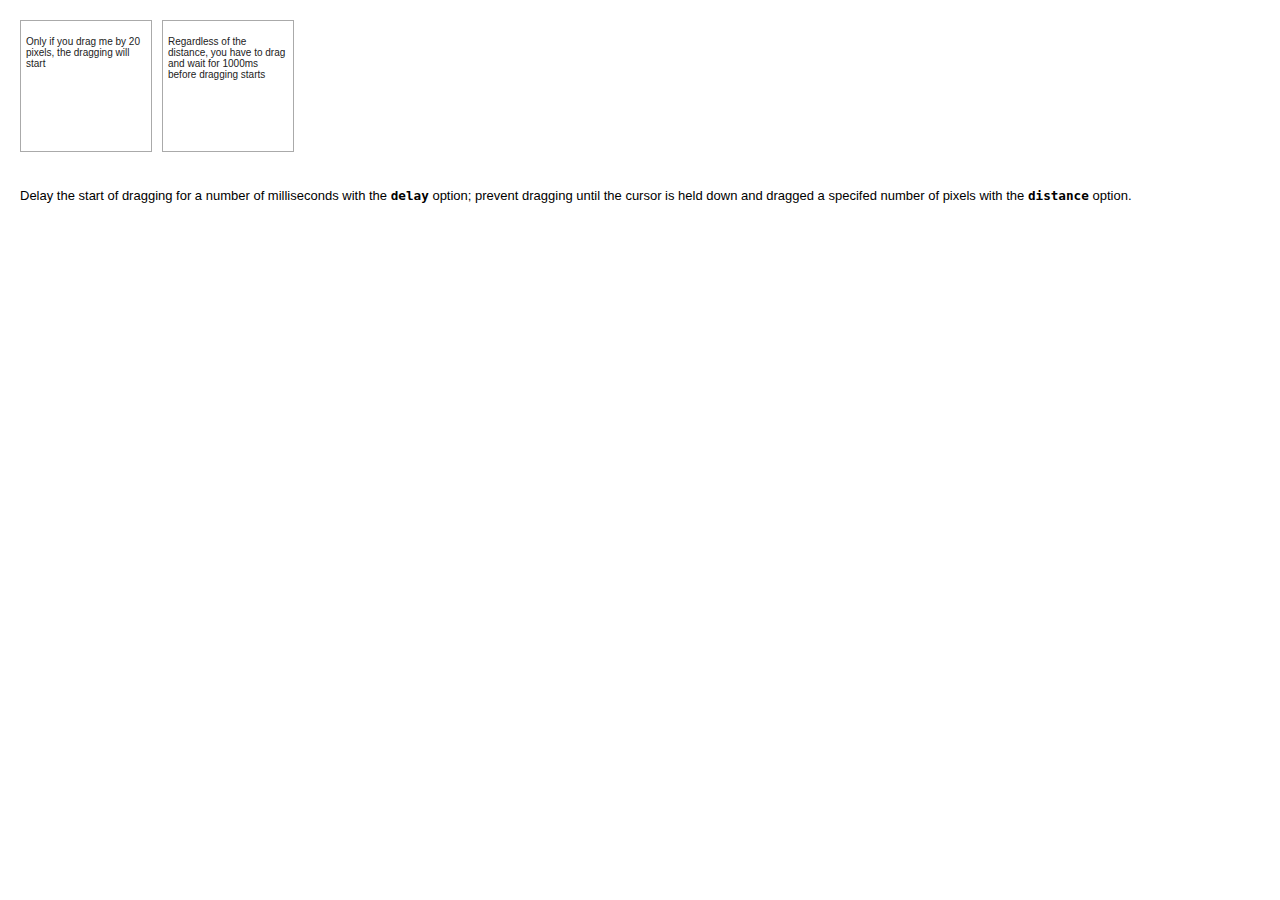
<file: jquery-ui-1.8.4.custom/development-bundle/demos/draggable/delay-start.html>
<!DOCTYPE html>
<html lang="en">
<head>
	<meta charset="UTF-8" />
	<title>jQuery UI Draggable - Delay start</title>
	<link type="text/css" href="../../themes/base/jquery.ui.all.css" rel="stylesheet" />
	<script type="text/javascript" src="../../jquery-1.4.2.js"></script>
	<script type="text/javascript" src="../../ui/jquery.ui.core.js"></script>
	<script type="text/javascript" src="../../ui/jquery.ui.widget.js"></script>
	<script type="text/javascript" src="../../ui/jquery.ui.mouse.js"></script>
	<script type="text/javascript" src="../../ui/jquery.ui.draggable.js"></script>
	<link type="text/css" href="../demos.css" rel="stylesheet" />
	<style type="text/css">
	#draggable, #draggable2 { width: 120px; height: 120px; padding: 0.5em; float: left; margin: 0 10px 10px 0; }
	</style>
	<script type="text/javascript">
	$(function() {
		$("#draggable").draggable({ distance: 20 });
		$("#draggable2").draggable({ delay: 1000 });
		$(".ui-draggable").disableSelection();
	});
	</script>
</head>
<body>
<div class="demo">
	
<div id="draggable" class="ui-widget-content">
	<p>Only if you drag me by 20 pixels, the dragging will start</p>
</div>

<div id="draggable2" class="ui-widget-content">
	<p>Regardless of the distance, you have to drag and wait for 1000ms before dragging starts</p>
</div>

</div><!-- End demo -->

<div class="demo-description">

<p>
Delay the start of dragging for a number of milliseconds with the <code>delay</code> option; prevent dragging until the cursor is held down and dragged a specifed number of pixels with the <code>distance</code> option. 
</p>

</div><!-- End demo-description -->
</body>
</html>
</file>
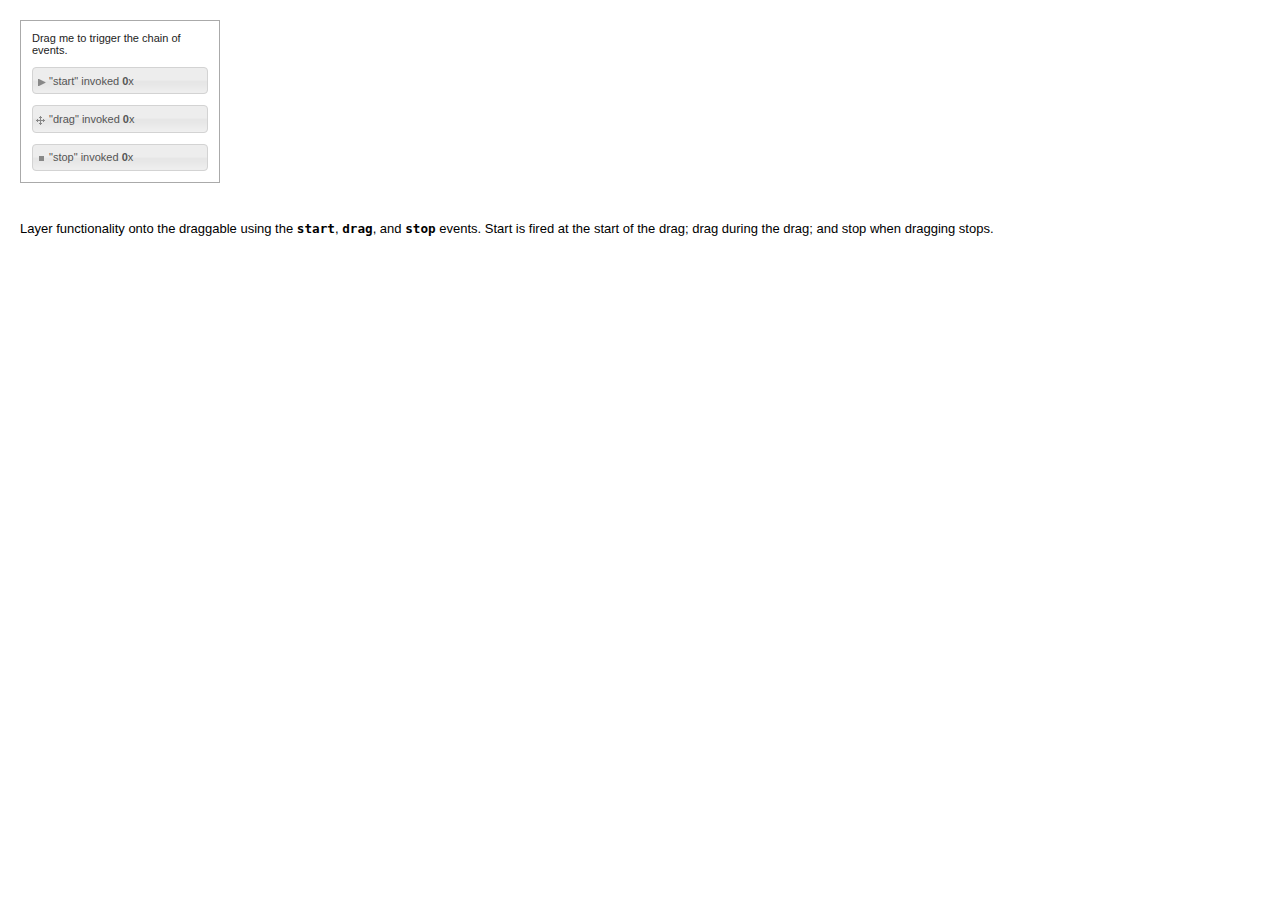
<file: jquery-ui-1.8.4.custom/development-bundle/demos/draggable/events.html>
<!DOCTYPE html>
<html lang="en">
<head>
	<meta charset="UTF-8" />
	<title>jQuery UI Draggable - Events</title>
	<link type="text/css" href="../../themes/base/jquery.ui.all.css" rel="stylesheet" />
	<script type="text/javascript" src="../../jquery-1.4.2.js"></script>
	<script type="text/javascript" src="../../ui/jquery.ui.core.js"></script>
	<script type="text/javascript" src="../../ui/jquery.ui.widget.js"></script>
	<script type="text/javascript" src="../../ui/jquery.ui.mouse.js"></script>
	<script type="text/javascript" src="../../ui/jquery.ui.draggable.js"></script>
	<link type="text/css" href="../demos.css" rel="stylesheet" />
	<style type="text/css">
		#draggable { width: 16em; padding: 0 1em; }
		#draggable ul li { margin: 1em 0; padding: 0.5em 0; } * html #draggable ul li { height: 1%; }
		#draggable ul li span.ui-icon { float: left; }
		#draggable ul li span.count { font-weight: bold; }
	</style>
	<script type="text/javascript">
		$(function() {
			var $start_counter = $('#event-start'), $drag_counter = $('#event-drag'), $stop_counter = $('#event-stop');
			var counts = [0,0,0];

			$("#draggable").draggable({
				start: function() {
					counts[0]++;
					updateCounterStatus($start_counter,counts[0]);
				},
				drag: function() {
					counts[1]++;
					updateCounterStatus($drag_counter,counts[1]);
				},
				stop: function() {
					counts[2]++;
					updateCounterStatus($stop_counter,counts[2]);
				}
			});
		});

		function updateCounterStatus($event_counter,new_count) {
			// first update the status visually...
			if (!$event_counter.hasClass('ui-state-hover')) {
				$event_counter.addClass('ui-state-hover')
					.siblings().removeClass('ui-state-hover');
			}
			// ...then update the numbers
			$('span.count',$event_counter).text(new_count);
		}
	</script>
</head>
<body>

<div class="demo">

<div id="draggable" class="ui-widget ui-widget-content">

	<p>Drag me to trigger the chain of events.</p>

	<ul class="ui-helper-reset">
		<li id="event-start" class="ui-state-default ui-corner-all"><span class="ui-icon ui-icon-play"></span>"start" invoked <span class="count">0</span>x</li>
		<li id="event-drag" class="ui-state-default ui-corner-all"><span class="ui-icon ui-icon-arrow-4"></span>"drag" invoked <span class="count">0</span>x</li>
		<li id="event-stop" class="ui-state-default ui-corner-all"><span class="ui-icon ui-icon-stop"></span>"stop" invoked <span class="count">0</span>x</li>
	</ul>
</div>

</div><!-- End demo -->

<div class="demo-description">

<p>
Layer functionality onto the draggable using the <code>start</code>, <code>drag</code>, and <code>stop</code> events.  Start is fired at the start of the drag; drag during the drag; and stop when dragging stops.
</p>

</div><!-- End demo-description -->

</body>
</html>
</file>
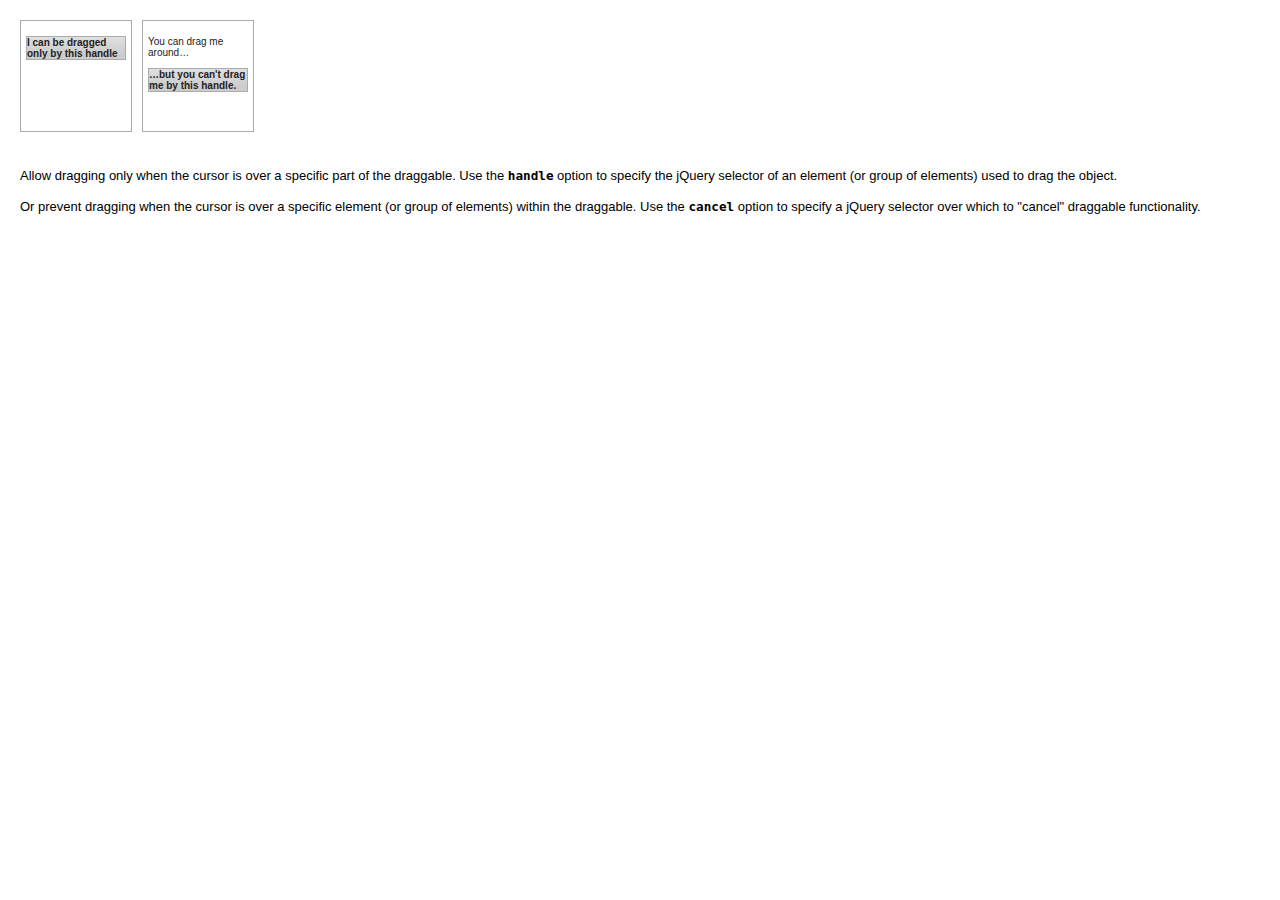
<file: jquery-ui-1.8.4.custom/development-bundle/demos/draggable/handle.html>
<!DOCTYPE html>
<html lang="en">
<head>
	<meta charset="UTF-8" />
	<title>jQuery UI Draggable - Handles</title>
	<link type="text/css" href="../../themes/base/jquery.ui.all.css" rel="stylesheet" />
	<script type="text/javascript" src="../../jquery-1.4.2.js"></script>
	<script type="text/javascript" src="../../ui/jquery.ui.core.js"></script>
	<script type="text/javascript" src="../../ui/jquery.ui.widget.js"></script>
	<script type="text/javascript" src="../../ui/jquery.ui.mouse.js"></script>
	<script type="text/javascript" src="../../ui/jquery.ui.draggable.js"></script>
	<link type="text/css" href="../demos.css" rel="stylesheet" />
	<style type="text/css">
	#draggable, #draggable2 { width: 100px; height: 100px; padding: 0.5em; float: left; margin: 0 10px 10px 0; }
	#draggable p { cursor: move; }
	</style>
	<script type="text/javascript">
	$(function() {
		$("#draggable").draggable({ handle: 'p' });
		$("#draggable2").draggable({ cancel: "p.ui-widget-header" });
		$("div, p").disableSelection();
	});
	</script>
</head>
<body>
<div class="demo">
	
<div id="draggable" class="ui-widget-content">
	<p class="ui-widget-header">I can be dragged only by this handle</p>
</div>

<div id="draggable2" class="ui-widget-content">
	<p>You can drag me around&hellip;</p>
	<p class="ui-widget-header">&hellip;but you can't drag me by this handle.</p>
</div>

<!-- ADD CANCEL DEMO -->

</div><!-- End demo -->

<div class="demo-description">

<p>Allow dragging only when the cursor is over a specific part of the draggable.  Use the <code>handle</code> option to specify the jQuery selector of an element (or group of elements) used to drag the object.</p>
<p>Or prevent dragging when the cursor is over a specific element (or group of elements) within the draggable.  Use the <code>cancel</code> option to specify a jQuery selector over which to "cancel" draggable functionality.</p>

</div><!-- End demo-description -->
</body>
</html>
</file>
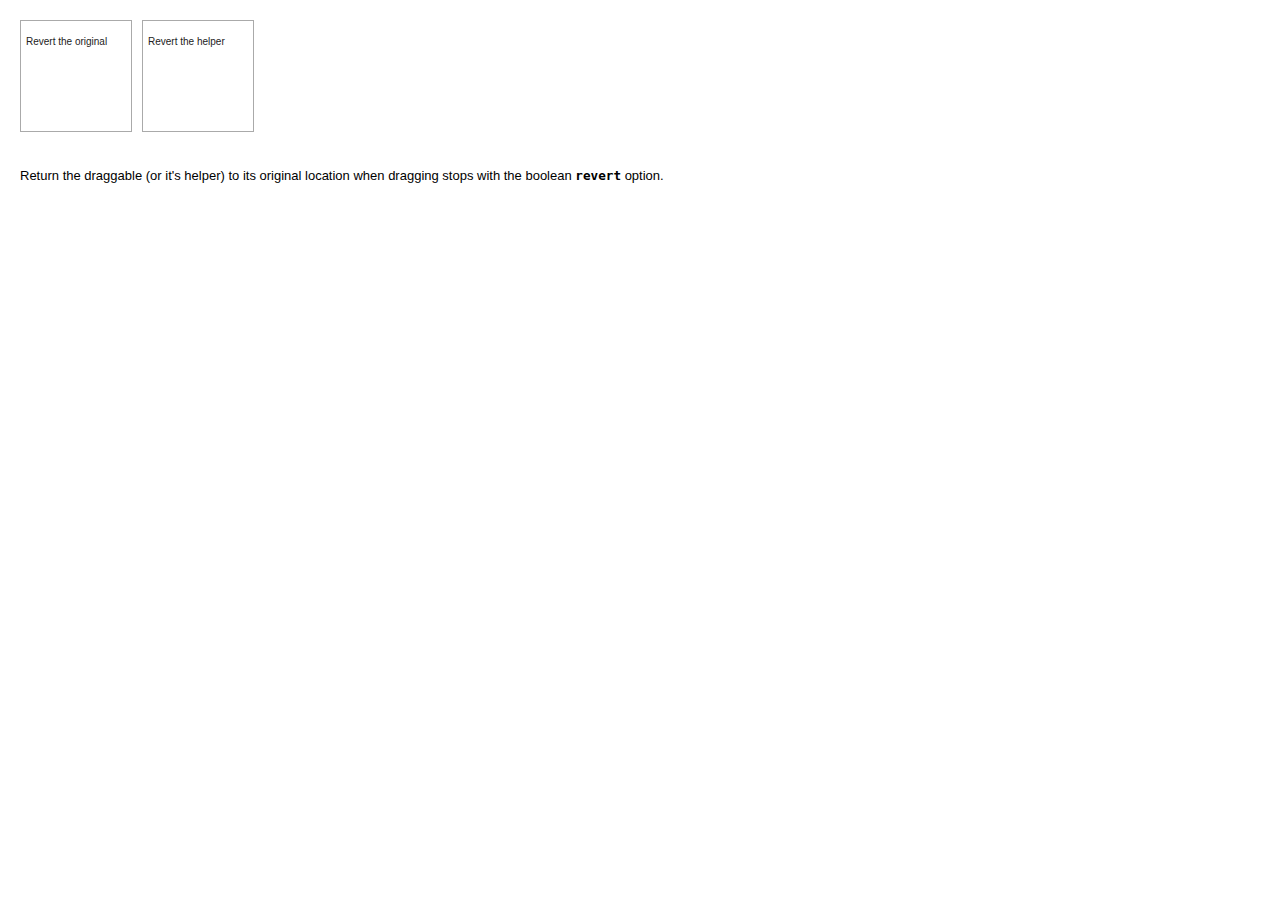
<file: jquery-ui-1.8.4.custom/development-bundle/demos/draggable/revert.html>
<!DOCTYPE html>
<html lang="en">
<head>
	<meta charset="UTF-8" />
	<title>jQuery UI Draggable - Revert position</title>
	<link type="text/css" href="../../themes/base/jquery.ui.all.css" rel="stylesheet" />
	<script type="text/javascript" src="../../jquery-1.4.2.js"></script>
	<script type="text/javascript" src="../../ui/jquery.ui.core.js"></script>
	<script type="text/javascript" src="../../ui/jquery.ui.widget.js"></script>
	<script type="text/javascript" src="../../ui/jquery.ui.mouse.js"></script>
	<script type="text/javascript" src="../../ui/jquery.ui.draggable.js"></script>
	<link type="text/css" href="../demos.css" rel="stylesheet" />
	<style type="text/css">
	#draggable, #draggable2 { width: 100px; height: 100px; padding: 0.5em; float: left; margin: 0 10px 10px 0; }
	</style>
	<script type="text/javascript">
	$(function() {
		$("#draggable").draggable({ revert: true });
		$("#draggable2").draggable({ revert: true, helper: 'clone' });
	});
	</script>
</head>
<body>
<div class="demo">
	
<div id="draggable" class="ui-widget-content">
	<p>Revert the original</p>
</div>

<div id="draggable2" class="ui-widget-content">
	<p>Revert the helper</p>
</div>

</div><!-- End demo -->

<div class="demo-description">

<p>
Return the draggable (or it's helper) to its original location when dragging stops with the boolean <code>revert</code> option.
</p>

</div><!-- End demo-description -->
</body>
</html>
</file>
<file: jquery.jcollage-1.0.js/style.css>
body{
	
}

#collage{
	background:red;
	margin-left:100px;
	float:right;
}
</file>
<file: jquery-ui-1.8.4.custom/development-bundle/demos/demos.css>
body {
	font-size: 62.5%;
}

table {
	font-size: 1em;
}

/* Site
   -------------------------------- */

body {
	font-family: "Trebuchet MS", "Helvetica", "Arial",  "Verdana", "sans-serif";
}

/* Layout
   -------------------------------- */

.layout-grid {
	width: 960px;
}

.layout-grid td {
	vertical-align: top;
}

.layout-grid td.left-nav {
	width: 140px;
}

.layout-grid td.normal {
	border-left: 1px solid #eee;
	padding: 20px 24px;
	font-family: "Trebuchet MS", "Helvetica", "Arial",  "Verdana", "sans-serif";
}

.layout-grid td.demos {
	background: url('/images/demos_bg.jpg') no-repeat;
	height: 337px;
	overflow: hidden;
}

/* Normal
   -------------------------------- */

.normal h3,
.normal h4 {
	margin: 0;
	font-weight: normal;
}

.normal h3 {
	padding: 0 0 9px;
	font-size: 1.8em;
}

.normal h4 {
	padding-bottom: 21px;
	border-bottom: 1px dashed #999;
	font-size: 1.2em;
	font-weight: bold;
}

.normal p {
	font-size: 1.2em;
}

/* Demos */

.demos-nav, .demos-nav dt, .demos-nav dd, .demos-nav ul, .demos-nav li {
	margin: 0;
	padding: 0
}

.demos-nav {
	float: left;
	width: 170px;
	font-size: 1.3em;
}

.demos-nav dt,
.demos-nav h4 {
	margin: 0;
	padding: 0;
	font: normal 1.1em "Trebuchet MS", "Helvetica", "Arial",  "Verdana", "sans-serif";
	color: #e87b10;
}

.demos-nav dt,
.demos-nav h4 {
	margin-top: 1.5em;
	margin-bottom: 0;
	padding-left: 8px;
	padding-bottom:5px;
	line-height: 1.2em;
	border-bottom: 1px solid #F4F4F4;
}

.demos-nav dd a,
.demos-nav li a {
	border-bottom: 1px solid #F4F4F4;
	display:block;
	padding: 4px 3px 4px 8px;
	font-size: 90%;
	text-decoration: none;
	color: #555 ;
	margin:2px 0;
	height:13px;
}

.demos-nav dd a:hover,
.demos-nav dd a:focus,
.demos-nav dd a:hover,
.demos-nav dd a:focus {
	background: #f3f3f3;
	color:#000;
	-moz-border-radius: 5px; -webkit-border-radius: 5px;
}
 .demos-nav dd a.selected {
	background: #555;
	color:#ffffff;
	-moz-border-radius: 5px; -webkit-border-radius: 5px;
}


/* new styles for demo pages, added by Filament 12.29.08
eventually we should convert the font sizes to ems -- using px for now to minimize style conflicts
*/

.normal h3.demo-header { font-size:32px; padding:0 0 5px; border-bottom:1px solid #eee; text-transform: capitalize; }
.normal h4.demo-subheader { font-size:10px; text-transform: uppercase; color:#999; padding:8px 0 3px; border:0; margin:0; }
.normal a:link,
.normal a:visited { color:#1b75bb; text-decoration:none; }
.normal a:hover,
.normal a:active { color:#0b559b; }

#demo-config { padding:20px 0 0; }

#demo-frame { float:left; width:540px; height:380px; border:1px solid #ddd; overflow: auto; position: relative; }
#demo-frame h3, #demo-frame h4 { padding: 0; font-weight: bold; font-size: 1em; }

#demo-config-menu { float:right; width:180px;  }
#demo-config-menu h4 { font-size:13px; color:#666; font-weight:normal; border:0; padding-left:18px; }

#demo-config-menu ul { list-style: none; padding: 0; margin: 0; }

#demo-config-menu li { font-size:12px; padding:0 0 0 10px; margin:3px 0; zoom: 1; }

#demo-config-menu li a:link,
#demo-config-menu li a:visited { display:block; padding:1px 8px 4px; border-bottom:1px dotted #b3b3b3; }
* html #demo-config-menu li a:link,
* html #demo-config-menu li a:visited { padding:1px 8px 2px; }
#demo-config-menu li a:hover,
#demo-config-menu li a:active { background-color:#f6f6f6; }

#demo-config-menu li.demo-config-on { background: url(images/demo-config-on-tile.gif) repeat-x left center; }

#demo-config-menu li.demo-config-on a:link,
#demo-config-menu li.demo-config-on a:visited,
#demo-config-menu li.demo-config-on a:hover,
#demo-config-menu li.demo-config-on a:active { background: url(images/demo-config-on.gif) no-repeat left; padding-left:18px; color:#fff; border:0; margin-left:-10px; margin-top: 0px; margin-bottom: 0px; }

#demo-source, #demo-notes {
	clear: both;
	padding: 20px 0 0;
	font-size: 1.3em;
}

#demo-notes { width:520px; color:#333; font-size: 1em; }
#demo-notes p code, .demo-description p code { padding: 0; font-weight: bold; }
#demo-source pre, #demo-source code { padding: 0; }
code, pre { padding:8px 0 8px 20px ; font-size: 1.2em; line-height:130%;  }

#demo-source a:link,
#demo-source a:visited,
#demo-source a:hover,
#demo-source a:active { font-size:12px; padding-left:13px; background-position: left center; background-repeat: no-repeat; }

#demo-source a.source-open:link,
#demo-source a.source-open:visited,
#demo-source a.source-open:hover,
#demo-source a.source-open:active { background-image: url(images/demo-spindown-open.gif); }

#demo-source a.source-closed:link,
#demo-source a.source-closed:visited,
#demo-source a.source-closed:hover,
#demo-source a.source-closed:active { background-image: url(images/demo-spindown-closed.gif); }

div.demo {
	padding:12px;
	font-family: "Trebuchet MS", "Arial", "Helvetica", "Verdana", "sans-serif";
}

div.demo h3.docs { clear:left; font-size:12px; font-weight:normal; padding:0 0 1em; margin:0; }

div.demo-description {
	clear:both;
	padding:12px;
	font-family: "Trebuchet MS", "Arial", "Helvetica", "Verdana", "sans-serif";
	font-size: 1.3em;
	line-height: 1.4em;
}

.ui-draggable, .ui-droppable {
	background-position: top left;
}

.left-nav .demos-nav {
	padding-right: 10px;
}

#demo-link { font-size:11px;  padding-top: 6px; clear: both; overflow: hidden; }
#demo-link a span.ui-icon { float:left; margin-right:3px; }

/* Component containers
----------------------------------*/
#widget-docs .ui-widget { font-family: Trebuchet MS,Verdana,Arial,sans-serif; font-size: 1em; }
#widget-docs .ui-widget input, #widget-docs .ui-widget select, #widget-docs .ui-widget textarea, #widget-docs .ui-widget button { font-family: Trebuchet MS,Verdana,Arial,sans-serif; font-size: 1em; }
#widget-docs .ui-widget-header { border: 1px solid #ffffff; background: #464646 url(images/464646_40x100_textures_01_flat_100.png) 50% 50% repeat-x; color: #ffffff; font-weight: bold; }
#widget-docs .ui-widget-header a { color: #ffffff; }
#widget-docs .ui-widget-content { border: 1px solid #ffffff; background: #ffffff url(images/ffffff_40x100_textures_01_flat_75.png) 50% 50% repeat-x; color: #222222; }
#widget-docs .ui-widget-content a { color: #222222; }

/* Interaction states
----------------------------------*/
#widget-docs .ui-state-default, #widget-docs .ui-widget-content #widget-docs .ui-state-default { border: 1px solid #666666; background: #555555 url(images/555555_40x100_textures_03_highlight_soft_75.png) 50% 50% repeat-x; font-weight: normal; color: #ffffff; outline: none; }
#widget-docs .ui-state-default a { color: #ffffff; text-decoration: none; outline: none; }
#widget-docs .ui-state-hover, #widget-docs .ui-widget-content #widget-docs .ui-state-hover, #widget-docs .ui-state-focus, #widget-docs .ui-widget-content #widget-docs .ui-state-focus { border: 1px solid #666666; background: #444444 url(images/444444_40x100_textures_03_highlight_soft_60.png) 50% 50% repeat-x; font-weight: normal; color: #ffffff; outline: none; }
#widget-docs .ui-state-hover a { color: #ffffff; text-decoration: none; outline: none; }
#widget-docs .ui-state-active, #widget-docs .ui-widget-content #widget-docs .ui-state-active { border: 1px solid #666666; background: #ffffff url(images/ffffff_40x100_textures_01_flat_65.png) 50% 50% repeat-x; font-weight: normal; color: #F6921E; outline: none; }
#widget-docs .ui-state-active a { color: #F6921E; outline: none; text-decoration: none; }

/* Interaction Cues
----------------------------------*/
#widget-docs .ui-state-highlight, #widget-docs .ui-widget-content #widget-docs .ui-state-highlight {border: 1px solid #fcefa1; background: #fbf9ee url(images/fbf9ee_40x100_textures_02_glass_55.png) 50% 50% repeat-x; color: #363636; }
#widget-docs .ui-state-error, #widget-docs .ui-widget-content #widget-docs .ui-state-error {border: 1px solid #cd0a0a; background: #fef1ec url(images/fef1ec_40x100_textures_05_inset_soft_95.png) 50% bottom repeat-x; color: #cd0a0a; }
#widget-docs .ui-state-error-text, #widget-docs .ui-widget-content #widget-docs .ui-state-error-text { color: #cd0a0a; }
#widget-docs .ui-state-disabled, #widget-docs .ui-widget-content #widget-docs .ui-state-disabled { opacity: .35; filter:Alpha(Opacity=35); background-image: none; }
#widget-docs .ui-priority-primary, #widget-docs .ui-widget-content #widget-docs .ui-priority-primary { font-weight: bold; }
#widget-docs .ui-priority-secondary, #widget-docs .ui-widget-content #widget-docs .ui-priority-secondary { opacity: .7; filter:Alpha(Opacity=70); font-weight: normal; }

/* Icons
----------------------------------*/

/* states and images */
#demo-frame-wrapper .ui-icon, #widget-docs .ui-icon { width: 16px; height: 16px; background-image: url(images/222222_256x240_icons_icons.png); }
#widget-docs .ui-widget-content .ui-icon {background-image: url(images/222222_256x240_icons_icons.png); }
#widget-docs .ui-widget-header .ui-icon {background-image: url(images/222222_256x240_icons_icons.png); }
#widget-docs .ui-state-default .ui-icon { background-image: url(images/888888_256x240_icons_icons.png); }
#widget-docs .ui-state-hover .ui-icon, #widget-docs .ui-state-focus .ui-icon {background-image: url(images/454545_256x240_icons_icons.png); }
#widget-docs .ui-state-active .ui-icon {background-image: url(images/454545_256x240_icons_icons.png); }
#widget-docs .ui-state-highlight .ui-icon {background-image: url(images/2e83ff_256x240_icons_icons.png); }
#widget-docs .ui-state-error .ui-icon, #widget-docs .ui-state-error-text .ui-icon {background-image: url(images/cd0a0a_256x240_icons_icons.png); }


/* Misc visuals
----------------------------------*/

/* Corner radius */
#widget-docs .ui-corner-tl { -moz-border-radius-topleft: 4px; -webkit-border-top-left-radius: 4px; }
#widget-docs .ui-corner-tr { -moz-border-radius-topright: 4px; -webkit-border-top-right-radius: 4px; }
#widget-docs .ui-corner-bl { -moz-border-radius-bottomleft: 4px; -webkit-border-bottom-left-radius: 4px; }
#widget-docs .ui-corner-br { -moz-border-radius-bottomright: 4px; -webkit-border-bottom-right-radius: 4px; }
#widget-docs .ui-corner-top { -moz-border-radius-topleft: 4px; -webkit-border-top-left-radius: 4px; -moz-border-radius-topright: 4px; -webkit-border-top-right-radius: 4px; }
#widget-docs .ui-corner-bottom { -moz-border-radius-bottomleft: 4px; -webkit-border-bottom-left-radius: 4px; -moz-border-radius-bottomright: 4px; -webkit-border-bottom-right-radius: 4px; }
#widget-docs .ui-corner-right {  -moz-border-radius-topright: 4px; -webkit-border-top-right-radius: 4px; -moz-border-radius-bottomright: 4px; -webkit-border-bottom-right-radius: 4px; }
#widget-docs .ui-corner-left { -moz-border-radius-topleft: 4px; -webkit-border-top-left-radius: 4px; -moz-border-radius-bottomleft: 4px; -webkit-border-bottom-left-radius: 4px; }
#widget-docs .ui-corner-all { -moz-border-radius: 4px; -webkit-border-radius: 4px; }

/* Overlays */
#widget-docs .ui-widget-overlay { background: #aaaaaa url(images/aaaaaa_40x100_textures_01_flat_0.png) 50% 50% repeat-x; opacity: .30;filter:Alpha(Opacity=30); }
#widget-docs .ui-widget-shadow { margin: -8px 0 0 -8px; padding: 8px; background: #aaaaaa url(images/aaaaaa_40x100_textures_01_flat_0.png) 50% 50% repeat-x; opacity: .30;filter:Alpha(Opacity=30); -moz-border-radius: 8px; -webkit-border-radius: 8px; }

/*
----------------------------------*/

#widget-docs { margin:20px 0 0; border: none; }

#widget-docs h2, #widget-docs h3, #widget-docs h4, #widget-docs p, #widget-docs ul, #widget-docs code { margin:0; padding:0; }
#widget-docs code { display:block; color:#444; font-size:.9em; margin:0 0 1em; }
#widget-docs code strong { color:#000; }
#widget-docs p { margin:0 3em 1.2em 0; }
#widget-docs p.intro { font-size:13px; color:#666; line-height:1.3; }
#widget-docs ul { list-style-type: none; }

#widget-docs h2 { font-size:16px; margin:1.2em 0 .5em; }
#widget-docs h3 { font-size:14px; color:#e6820E; margin:1.5em 0 .5em; }
.normal #widget-docs h4 { font-size:12px; color:#000; border:0; margin:0 0 .5em; }

#docs-overview-main { width:400px; }
#docs-overview-sidebar { float:right; width:200px; }
#docs-overview-sidebar a span { color:#666; }
#widget-docs #docs-overview-main p { margin-right:0; }
#widget-docs #docs-overview-sidebar h4 { padding-left:0; }

.docs-list-header { float:left; width:100%; margin:10px 0 0; border-bottom:1px solid #eee; }
#widget-docs .docs-list-header h2 { float:left; margin:0; }
#widget-docs .docs-list-header p { float:right; margin:5px 0; font-size:11px; }

.docs-list { float:left; width:100%; padding:0 0 10px; }
.docs-list .param-header { float:left; clear:left; width:100%; padding:8px 0; border-top:1px solid #eee; }
#widget-docs .param-header h3, #widget-docs .param-header p { margin:0; float:left; }
#widget-docs .param-header h3 { width:50%; }
#widget-docs .param-header h3 span { background: url(images/demo-spindown-closed.gif) no-repeat left; padding-left:13px; }
#widget-docs .param-open .param-header h3 span { background: url(images/demo-spindown-open.gif) no-repeat left; }
#widget-docs .param-header p { width:24%; }
#widget-docs .param-header p.param-type span { background: url(images/icon-docs-info.gif) no-repeat left; cursor:pointer; border-bottom:1px dashed #ccc; padding-left:15px; }

.param-details { padding-left:13px; }
.param-args { margin:0 0 1.5em; border-top:1px dotted #ccc;}
.param-args td { padding:3px 30px 3px 5px; border-bottom:1px dotted #ccc;  }


/* overrides for ui-tab styles */
#widget-docs ul.ui-tabs-nav { padding:0 0 0 8px; }
#widget-docs .ui-tabs-nav li { margin:5px 5px 0 0; }

#widget-docs .ui-tabs-nav li a:link,
#widget-docs .ui-tabs-nav li a:visited,
#widget-docs .ui-tabs-nav li a:hover,
#widget-docs .ui-tabs-nav li a:active { font-size:14px; padding:4px 1.2em 3px; color:#fff; }

#widget-docs .ui-tabs-nav li.ui-tabs-selected a:link,
#widget-docs .ui-tabs-nav li.ui-tabs-selected a:visited,
#widget-docs .ui-tabs-nav li.ui-tabs-selected a:hover,
#widget-docs .ui-tabs-nav li.ui-tabs-selected a:active { color:#e6820E; }

#widget-docs .ui-tabs-panel { padding:20px 9px; font-size:12px; line-height:1.4; color:#000; }

#widget-docs .ui-widget-content a:link,
#widget-docs .ui-widget-content a:visited { color:#1b75bb; text-decoration:none; }
#widget-docs .ui-widget-content a:hover,
#widget-docs .ui-widget-content a:active { color:#0b559b; }
</file>
